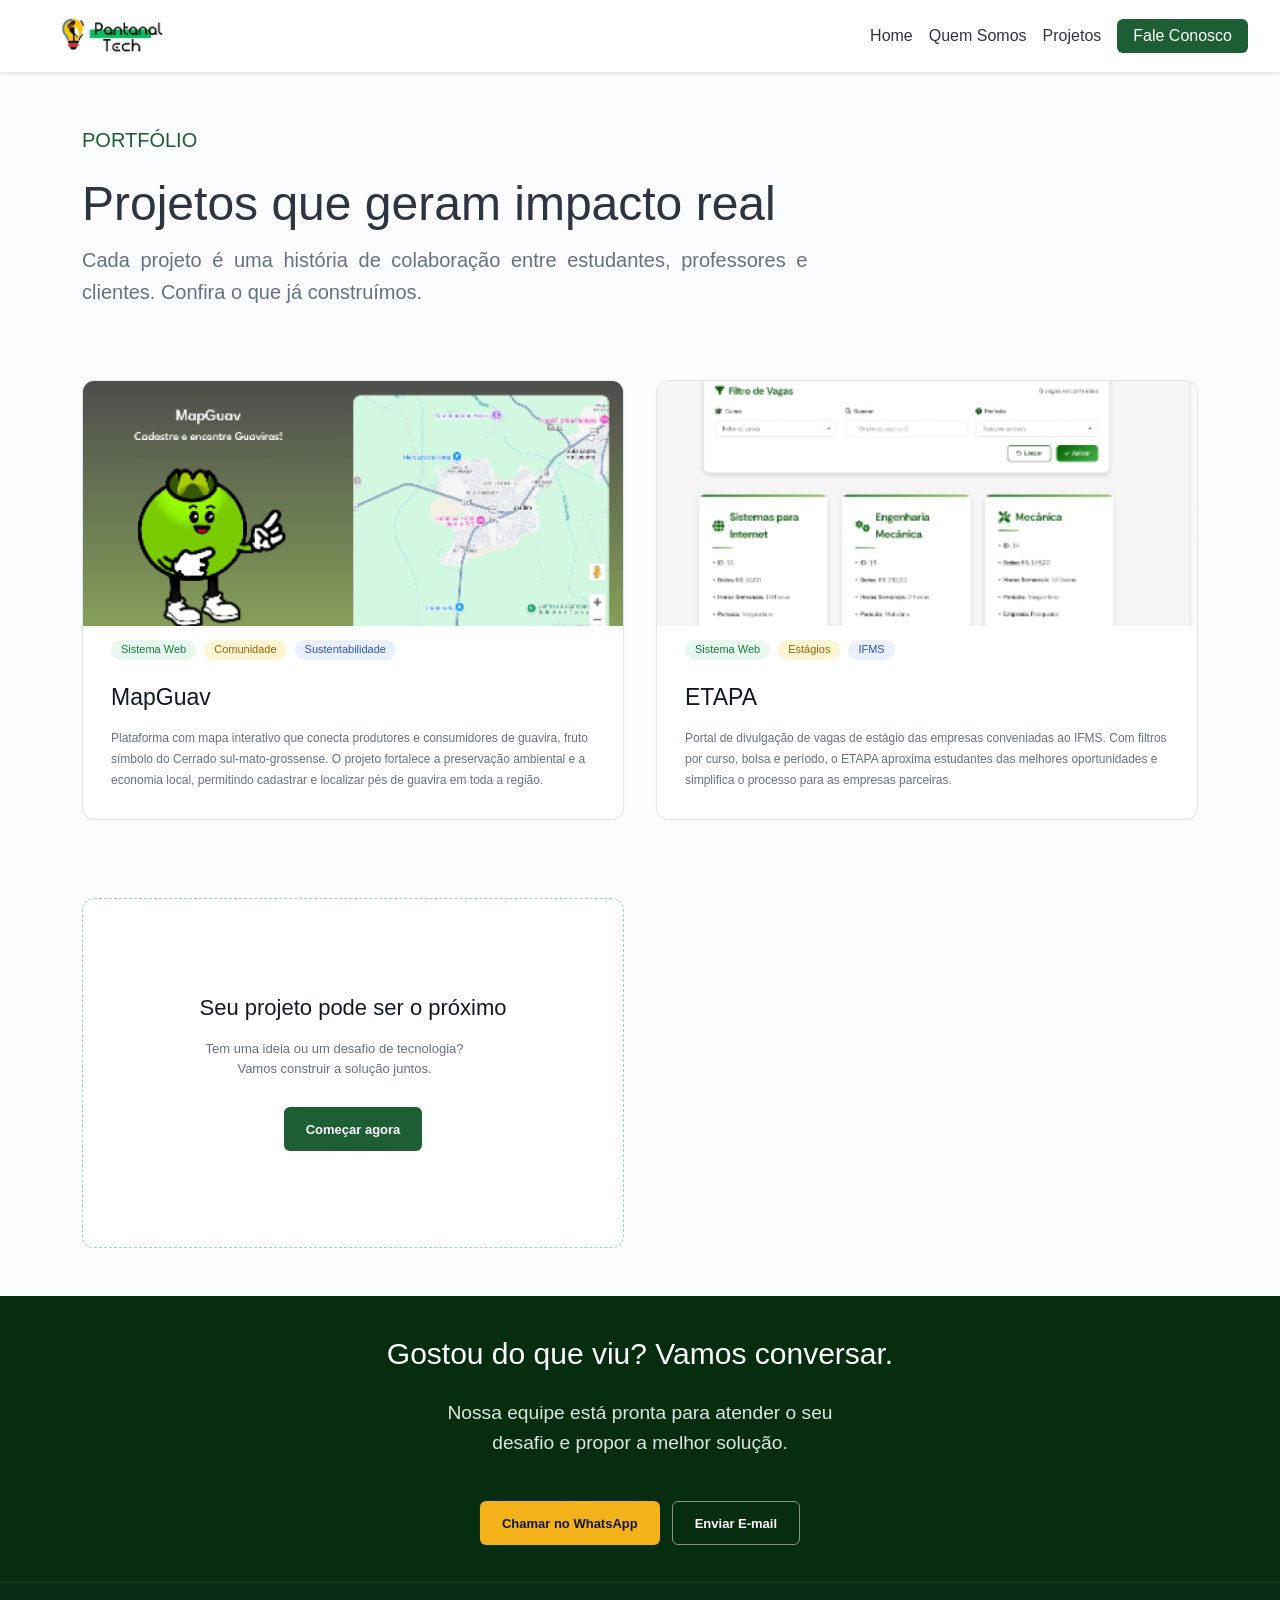
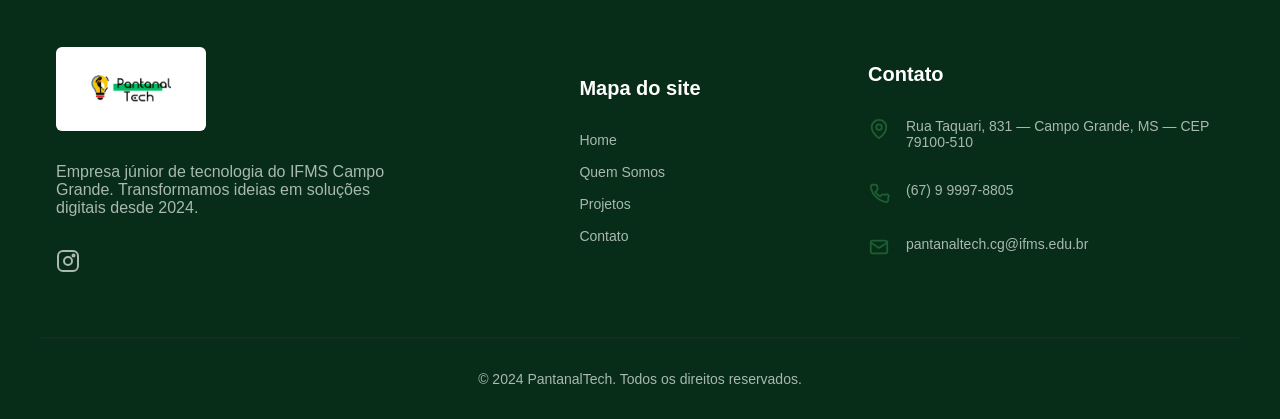
<file: pages/projetos.html>
<!DOCTYPE html>
<html lang="pt-br">
<head>
    <meta charset="UTF-8">
    <meta name="viewport" content="width=device-width, initial-scale=1.0">

    <link rel="stylesheet" href="../css/variables.css">
    <link rel="stylesheet" href="../css/global.css">
    <link rel="stylesheet" href="../css/projetos.css">
    <link rel="stylesheet" href="../components/Header/Header.css">
    <link rel="stylesheet" href="../components/Footer/Footer.css">

    <script type="module" src="../components/Header/Header.js"></script>
    <script type="module" src="../components/Footer/Footer.js"></script>
    <title>Projetos</title>
</head>
<body>
    <header-component></header-component>
    <main class="projetos-page">
        <section class="projetos-hero" aria-labelledby="titulo-projetos">
            <div class="projetos-container">
                <p class="projetos-label">Portfólio</p>
                <h1 id="titulo-projetos">Projetos que geram impacto real</h1>
                <p class="projetos-intro">
                    Cada projeto &eacute; uma hist&oacute;ria de colabora&ccedil;&atilde;o entre estudantes, professores e clientes.
                    Confira o que j&aacute; constru&iacute;mos.
                </p>
            </div>
        </section>

        <section class="projetos-lista" aria-label="Lista de projetos">
            <div class="projetos-container projetos-grid">
                <article class="projeto-card">
                    <img
                        class="projeto-card__imagem"
                        src="../assets/MapGuav.png"
                        alt="Interface ilustrada do projeto MapGuav com mascote e mapa"
                    >

                    <div class="projeto-card__conteudo">
                        <div class="projeto-card__tags" aria-label="Categorias do projeto">
                            <span class="tag tag--verde">Sistema Web</span>
                            <span class="tag tag--amarelo">Comunidade</span>
                            <span class="tag tag--azul">Sustentabilidade</span>
                        </div>

                        <h2>MapGuav</h2>
                        <p>
                            Plataforma com mapa interativo que conecta produtores e consumidores de guavira,
                            fruto s&iacute;mbolo do Cerrado sul-mato-grossense. O projeto fortalece a preserva&ccedil;&atilde;o
                            ambiental e a economia local, permitindo cadastrar e localizar p&eacute;s de guavira em toda a regi&atilde;o.
                        </p>
                    </div>
                </article>

                <article class="projeto-card">
                    <img
                        class="projeto-card__imagem"
                        src="../assets/etapa.png"
                        alt="Interface ilustrada do portal ETAPA com filtros e vagas de estagio"
                    >

                    <div class="projeto-card__conteudo">
                        <div class="projeto-card__tags" aria-label="Categorias do projeto">
                            <span class="tag tag--verde">Sistema Web</span>
                            <span class="tag tag--amarelo">Est&aacute;gios</span>
                            <span class="tag tag--azul">IFMS</span>
                        </div>

                        <h2>ETAPA</h2>
                        <p>
                            Portal de divulga&ccedil;&atilde;o de vagas de est&aacute;gio das empresas conveniadas ao IFMS.
                            Com filtros por curso, bolsa e per&iacute;odo, o ETAPA aproxima estudantes das melhores
                            oportunidades e simplifica o processo para as empresas parceiras.
                        </p>
                    </div>
                </article>

                <article class="projeto-convite">
                    <div>
                        <h2>Seu projeto pode ser o pr&oacute;ximo</h2>
                        <p>
                            Tem uma ideia ou um desafio de tecnologia? Vamos construir a solu&ccedil;&atilde;o juntos.
                        </p>
                    </div>

                    <a class="botao botao--primario" href="https://mail.google.com/mail/?view=cm&fs=1&to=pantanaltech.cg@ifms.edu.br&su=Quero%20começar%20um%20projeto&body=Olá,%20gostaria%20de%20iniciar%20um%20projeto%20com%20a%20Pantanal%20Tech.%20Podemos%20agendar%20uma%20reunião?" target="_blank" rel="noopener noreferrer">
                        Come&ccedil;ar agora
                    </a>
                </article>
            </div>
        </section>


        <section class="projetos-cta" aria-labelledby="titulo-contato-projetos">
            <div class="projetos-container projetos-cta__conteudo">
                <h2 id="titulo-contato-projetos">Gostou do que viu? Vamos conversar.</h2>
                <p>Nossa equipe est&aacute; pronta para atender o seu desafio e propor a melhor solu&ccedil;&atilde;o.</p>

                <div class="projetos-cta__acoes">
                    <a class="botao botao--destaque" href="https://wa.me/5567999519803" target="_blank" rel="noopener">
                        Chamar no WhatsApp
                    </a>
                    <a class="botao botao--contorno" href="https://mail.google.com/mail/?view=cm&fs=1&to=pantanaltech.cg@ifms.edu.br&su=Quero%20começar%20um%20projeto&body=Olá,%20gostaria%20de%20iniciar%20um%20projeto%20com%20a%20Pantanal%20Tech.%20Podemos%20agendar%20uma%20reunião?"
                        target="_blank" rel="noopener noreferrer">
                        Enviar E-mail
                    </a>
                </div>
            </div>
        </section>
    </main>

    <footer-component></footer-component>
</body>
</html>
</file>
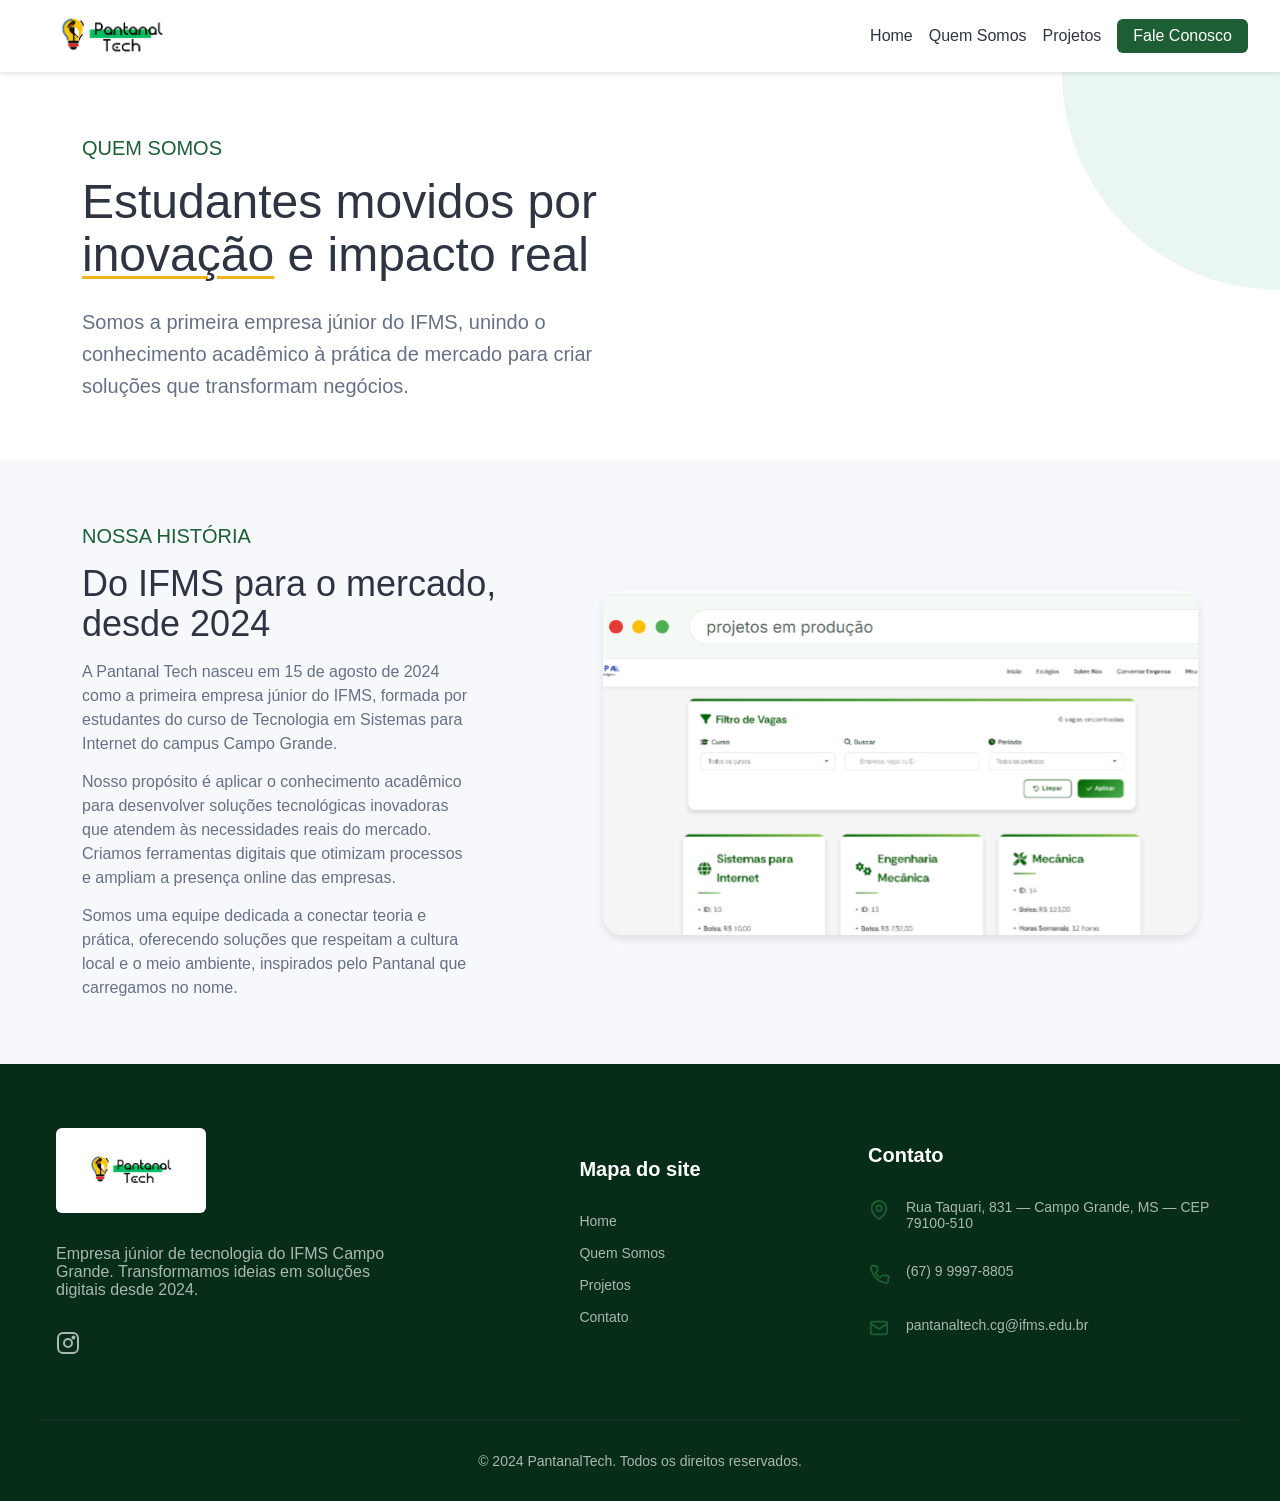
<file: pages/quemsomos.html>
<!DOCTYPE html>
<html lang="pt-br">
<head>
    <meta charset="UTF-8">
    <meta name="viewport" content="width=device-width, initial-scale=1.0">

    <link rel="stylesheet" href="../css/variables.css">
    <link rel="stylesheet" href="../css/global.css">
    <link rel="stylesheet" href="../css/quemsomos.css">
    <link rel="stylesheet" href="../components/Header/Header.css">
    <link rel="stylesheet" href="../components/Footer/Footer.css">

    <script type="module" src="../components/Header/Header.js"></script>
    <script type="module" src="../components/Footer/Footer.js"></script>
    <title>Quem Somos</title>
</head>
<body>
    <header-component></header-component>

    <!-- Introduzir o conteúdo da página -->

    <main class="quem-somos">
        <section class="quem-somos__hero" aria-labelledby="quem-somos-titulo">
            <div class="quem-somos__container quem-somos__hero-conteudo">
                <p class="quem-somos__rotulo">Quem somos</p>
                <h1 id="quem-somos-titulo">
                    Estudantes movidos por<br>
                    <span>inova&ccedil;&atilde;o</span> e impacto real
                </h1>
                <p class="quem-somos__introducao">
                    Somos a primeira empresa j&uacute;nior do IFMS, unindo o conhecimento
                    acad&ecirc;mico &agrave; pr&aacute;tica de mercado para criar solu&ccedil;&otilde;es que
                    transformam neg&oacute;cios.
                </p>
            </div>
        </section>

        <section class="quem-somos__historia" aria-labelledby="nossa-historia-titulo">
            <div class="quem-somos__container quem-somos__historia-conteudo">
                <div class="quem-somos__texto">
                    <p class="quem-somos__rotulo">Nossa hist&oacute;ria</p>
                    <h2 id="nossa-historia-titulo">Do IFMS para o mercado,<br>desde 2024</h2>
                    <p>A Pantanal Tech nasceu em 15 de agosto de 2024 como a primeira empresa j&uacute;nior do IFMS, formada por estudantes do curso de Tecnologia em Sistemas para Internet do campus Campo Grande.</p>
                    <p>Nosso prop&oacute;sito &eacute; aplicar o conhecimento acad&ecirc;mico para desenvolver solu&ccedil;&otilde;es tecnol&oacute;gicas inovadoras que atendem &agrave;s necessidades reais do mercado. Criamos ferramentas digitais que otimizam processos e ampliam a presen&ccedil;a online das empresas.</p>
                    <p>Somos uma equipe dedicada a conectar teoria e pr&aacute;tica, oferecendo solu&ccedil;&otilde;es que respeitam a cultura local e o meio ambiente, inspirados pelo Pantanal que carregamos no nome.</p>
                </div>
                <figure class="quem-somos__imagem">
                    <svg width="659" height="420" viewBox="0 0 659 420" fill="none" xmlns="http://www.w3.org/2000/svg" xmlns:xlink="http://www.w3.org/1999/xlink">
                        <rect width="659" height="420" rx="70" fill="url(#pattern0_2039_872)"/>
                        <defs>
                        <pattern id="pattern0_2039_872" patternContentUnits="objectBoundingBox" width="1" height="1">
                        <use xlink:href="#image0_2039_872" transform="matrix(0.00116941 0 0 0.00183486 -0.00136624 0.088582)"/>
                        </pattern>
                        <image id="image0_2039_872" width="856" height="545" preserveAspectRatio="none" xlink:href="[data-uri]"/>
                        </defs>
                    </svg>
                </figure>
            </div>
        </section>
    </main>

    <footer-component></footer-component>
</body>
</html>
</file>
<file: css/variables.css>
:root {

    /* ===========================
       CORES PRINCIPAIS
    =========================== */

    --verde-principal: #1D5E35;
    --verde-escuro: #072C17;
    --verde-claro: #EAF7F0;
    --verde-hover: #164B2A;

    --amarelo-destaque: #F3B21A;
    --amarelo-hover: #D99C13;


    /* ===========================
       FUNDOS
    =========================== */

    --fundo-branco: #FFFFFF;
    --fundo-pagina: #F7F8FC;
    --fundo-secao: #F2F4F7;
    --fundo-escuro: var(--verde-escuro);


    /* ===========================
       TEXTOS
    =========================== */

    --texto-principal: #2E3442;
    --texto-secundario: #667085;
    --texto-claro: #FFFFFF;
    --texto-destaque: var(--verde-principal);

    --color-primary: var(--texto-principal);
    --color-secondary: var(--texto-secundario);


    /* ===========================
       BORDAS
    =========================== */

    --borda-padrao: #E7EAF0;
    --borda-clara: #F2F4F7;


    /* ===========================
       BOTÕES E LINKS
    =========================== */

    --botao-primario: var(--verde-principal);
    --botao-primario-hover: var(--verde-hover);

    --botao-destaque: var(--amarelo-destaque);
    --botao-destaque-hover: var(--amarelo-hover);

    --link: var(--verde-principal);
    --link-hover: var(--verde-hover);


    /* ===========================
       ESPAÇAMENTOS
    =========================== */

    --espaco-pequeno: 8px;
    --espaco-medio: 16px;
    --espaco-grande: 32px;
    --espaco-secao: 80px;


    /* ===========================
       BORDAS E SOMBRAS
    =========================== */

    --raio-pequeno: 6px;
    --raio-medio: 12px;
    --raio-grande: 20px;

    --sombra-card: 0 10px 30px rgba(0, 0, 0, 0.08);


    /* ===========================
       TRANSIÇÃO
    =========================== */

    --transicao-padrao: 0.2s ease;


    /* ===========================
       LAYOUT
    =========================== */

    --largura-maxima: 1200px;
    --altura-header: 72px;
}
</file>
<file: css/global.css>
*{
    margin: 0;
    padding: 0;
    box-sizing: border-box;
}

body{
    font-family: 'Inter', sans-serif;
    background-color: var(--fundo-pagina);
    color: var(--texto-principal);
}

img,
svg{
    max-width: 100%;
}

@media (max-width: 768px){
    body{
        overflow-x: hidden;
    }
}
</file>
<file: css/projetos.css>
.projetos-page {
    background: #fbfcfd;
    color: #111827;
}

.projetos-container {
    display: flex;
    flex-direction: column;
    width: min(100%, var(--largura-maxima));
    margin: 0 auto;
    padding: 0 42px;
    gap: var(--espaco-medio);
}

.projetos-hero {
    padding: 56px 0 48px;
    background: #fbfcfd;
}

.projetos-label {
    margin-bottom: 12px;
    color: var(--verde-principal);
    font-size: 1.25rem;
    line-height: 1.2;
    text-transform: uppercase;
}

.projetos-hero h1 {
    font-size: 3rem;
    color: var(--texto-principal);
    line-height: 3rem;
    font-weight: normal;
}

.projetos-intro {
    font-size: 1.25rem;
    color: var(--color-secondary);
    line-height: 2rem;
    text-align: justify;
    width: 65%;
}

.projetos-lista {
    padding: 24px 0 48px;
}

.projetos-grid {
    display: grid;
    grid-template-columns: repeat(2, minmax(0, 1fr));
    gap: 78px 32px;
}

.projeto-card {
    overflow: hidden;
    background: var(--fundo-branco);
    border: 1px solid #dfe5ec;
    border-radius: var(--raio-medio);
    box-shadow: 0 1px 2px rgba(16, 24, 40, 0.02);
}

.projeto-card__imagem {
    display: block;
    width: 100%;
    height: 245px;
    object-fit: cover;
    background: #eef3f0;
}

.projeto-card__conteudo {
    padding: 14px 28px 28px;
}

.projeto-card__tags {
    display: flex;
    flex-wrap: wrap;
    gap: 8px;
    margin-bottom: 24px;
}

.tag {
    display: inline-flex;
    align-items: center;
    min-height: 20px;
    padding: 3px 10px;
    border-radius: 999px;
    font-size: 11px;
    font-weight: 500;
    line-height: 1.2;
    white-space: nowrap;
}

.tag--verde {
    background: #e9f8ee;
    color: #177a3d;
}

.tag--amarelo {
    background: #fff4d4;
    color: #9a6400;
}

.tag--azul {
    background: #eaf0ff;
    color: #2c57b7;
}

.projeto-card h2,
.projeto-convite h2,
.projetos-cta h2 {
    color: #111827;
    font-weight: 500;
}

.projeto-card h2 {
    margin-bottom: 16px;
    font-size: 23px;
    line-height: 1.2;
}

.projeto-card p {
    color: var(--texto-secundario);
    font-size: 12px;
    line-height: 1.75;
}

.projeto-convite {
    display: flex;
    flex-direction: column;
    align-items: center;
    justify-content: center;
    min-height: 350px;
    gap: 28px;
    padding: 48px 34px;
    text-align: center;
    background: var(--fundo-branco);
    border: 1px dashed #8ee0aa;
    border-radius: var(--raio-medio);
}

.projeto-convite h2 {
    margin-bottom: 16px;
    font-size: 22px;
    line-height: 1.3;
}

.projeto-convite p {
    max-width: 270px;
    color: var(--texto-secundario);
    font-size: 13px;
    line-height: 1.55;
    justify-self: center;
}

.botao {
    display: inline-flex;
    align-items: center;
    justify-content: center;
    gap: 8px;
    min-height: 44px;
    padding: 0 22px;
    border-radius: var(--raio-pequeno);
    font-size: 13px;
    font-weight: 700;
    line-height: 1;
    text-decoration: none;
    transition:
        background-color var(--transicao-padrao),
        border-color var(--transicao-padrao),
        color var(--transicao-padrao),
        transform var(--transicao-padrao);
}

.botao:hover {
    transform: translateY(-1px);
}

.botao:focus-visible {
    outline: 3px solid rgba(29, 94, 53, 0.28);
    outline-offset: 3px;
}

.botao--primario {
    background: var(--botao-primario);
    color: var(--texto-claro);
}

.botao--primario:hover {
    background: var(--botao-primario-hover);
}

.projetos-cta {
    padding: 40px 0 38px;
    background: #072d11;
    box-shadow: inset 0 -1px 0 rgba(255, 255, 255, 0.08);
}

.projetos-cta__conteudo {
    display: flex;
    flex-direction: column;
    align-items: center;
    text-align: center;
}

.projetos-cta h2 {
    color: var(--texto-claro);
    font-size: 30px;
    line-height: 1.2;
}

.projetos-cta p {
    max-width: 420px;
    margin-top: 10px;
    color: #dce7df;
    font-size: 1.2rem;
    line-height: 1.6;
}

.projetos-cta__acoes {
    display: flex;
    flex-wrap: wrap;
    justify-content: center;
    gap: 12px;
    margin-top: 26px;
}

.botao--destaque {
    background: var(--botao-destaque);
    color: #101828;
}

.botao--destaque:hover {
    background: var(--botao-destaque-hover);
}

.botao--contorno {
    color: var(--texto-claro);
    border: 1px solid rgba(255, 255, 255, 0.5);
}

.botao--contorno:hover {
    border-color: var(--texto-claro);
    background: rgba(255, 255, 255, 0.08);
}

@media (max-width: 768px) {
    .projetos-container {
        padding: 0 24px;
    }

    .projetos-intro {
        width: 100%;
    }

    .projetos-grid {
        grid-template-columns: 1fr;
        gap: 32px;
    }
}

@media (max-width: 480px) {
    .projetos-container {
        padding: 0 16px;
    }

    .projetos-hero {
        padding: 40px 0;
    }

    .projetos-hero h1 {
        font-size: 2.25rem;
        line-height: 2.5rem;
    }

    .projetos-intro,
    .projetos-cta p {
        font-size: 1rem;
        line-height: 1.6;
    }

    .projeto-card__imagem {
        height: auto;
        aspect-ratio: 16 / 9;
    }

    .projeto-card__conteudo {
        padding: 14px 20px 20px;
    }

    .projeto-convite {
        min-height: auto;
        padding: 40px 24px;
    }

    .projetos-cta h2 {
        font-size: 1.75rem;
    }

    .projetos-cta__acoes {
        width: 100%;
        flex-direction: column;
    }

    .projetos-cta__acoes .botao {
        width: 100%;
    }
}
</file>
<file: components/Header/Header.css>
.cabecalho{
    position: relative;
    display: flex;
    justify-content: space-between;
    align-items: center;
    padding: 1rem 2rem;
    height: var(--altura-header);
    background-color: var(--fundo-branco);
    box-shadow: 0 2px 4px rgba(0, 0, 0, 0.1);
    z-index: 1000;
}

.logo{
    height: 90px;
    width: auto;
}

.menu{
    display: flex;
    align-items: center;
    gap: 1rem;
}

.menu-link{
    text-decoration: none;
    color: var(--texto-principal);
    font-weight: 500;
    transition: color 0.3s;
}

.menu-link:hover{
    color: var(--link-hover);
}

.menu-btn{
    background-color: var(--botao-primario);
    color: var(--texto-claro);
    border: none;
    padding: 0.5rem 1rem;
    border-radius: var(--raio-pequeno);
    text-decoration: none;
    transition: background-color 0.3s;
}

.menu-btn:hover{
    background-color: var(--botao-primario-hover);
}

@media (max-width: 768px){
    .cabecalho{
        height: auto;
        min-height: var(--altura-header);
        padding: 0.75rem 1rem;
        gap: 0.75rem;
    }

    .logo{
        height: 64px;
    }

    .menu{
        justify-content: flex-end;
        flex-wrap: wrap;
        gap: 0.75rem;
    }
}

@media (max-width: 480px){
    .cabecalho{
        flex-direction: column;
    }

    .menu{
        justify-content: center;
    }
}
</file>
<file: components/Footer/Footer.css>
.rodape{
    display: flex;
    flex-direction: column;
    justify-content: space-around;
    align-items: center;
    background-color: var(--fundo-escuro);
    color: #A9B8B0;
}

.rodape__container{
    max-width: var(--largura-maxima);
    padding: 32px 16px;
    display: grid;
    grid-template-columns: 1.5fr 1.5fr 1.5fr;
    gap: 50px;
    border-bottom: 2px solid #142D22;
    place-items: center;
}

.rodape__informacoes{
    display: flex;
    flex-direction: column;
    gap: var(--espaco-grande);
    padding: var(--espaco-grande) 0;
}

.rodape__informacoes img{
    width: 150px;
    height: auto;
    border-radius: var(--raio-pequeno);
}

.rodape__informacoes #instagram{
    width: 24px;
    height: 24px;
}

.rodape__titulo{
    font-size: 20px;
    color: var(--texto-claro);
}

.rodape__mapasite{
    display: flex;
    flex-direction: column;
    gap: var(--espaco-grande);
    padding: var(--espaco-grande) 0;
    font-size: 14px;
}

.rodape__mapasite .rodape__links{
    display: flex;
    flex-direction: column;
    gap: var(--espaco-medio);
    list-style: none;
}

.rodape__link{
    text-decoration: none;
    color: #A9B8B0;
    transition: color 0.3s ease;
}

.rodape__link:hover{
    color: var(--verde-hover);
}

.rodape__contato{
    display: flex;
    flex-direction: column;
    gap: var(--espaco-grande);
    padding: var(--espaco-grande) 0;
    font-size: 14px;
}

.rodape__contato .contato-item {
    display: flex;
    align-items: flex-start;
    gap: 16px;
}

.rodape__contato .icone {
    width: 22px;
    height: 22px;
    color: var(--verde-principal);
    flex-shrink: 0;
}

.rodape__direitos{
    padding: var(--espaco-grande) 0;
    font-size: 14px;
}

@media (max-width: 768px){
    .rodape__container{
        width: 100%;
        grid-template-columns: 1fr;
        gap: 0;
        padding: 1.5rem;
        place-items: start;
    }

    .rodape__informacoes,
    .rodape__mapasite,
    .rodape__contato{
        width: 100%;
        padding: 1.5rem 0;
    }

    .rodape__direitos{
        padding: 1.5rem;
        text-align: center;
    }
}
</file>
<file: css/quemsomos.css>
.quem-somos { color: var(--texto-principal); }

.quem-somos__container {
    width: min(100%, var(--largura-maxima));
    margin: 0 auto;
    padding: 0 42px;
}

.quem-somos__hero {
    position: relative;
    overflow: hidden;
    padding: 64px 0 58px;
    background: var(--fundo-branco);
}

.quem-somos__hero::after {
    position: absolute;
    top: 0;
    right: 0;
    width: min(17vw, 250px);
    height: min(17vw, 250px);
    content: "";
    background: var(--verde-claro);
    border-radius: 0 0 0 100%;
}

.quem-somos__hero-conteudo { position: relative; z-index: 1; }

.quem-somos__rotulo {
    margin-bottom: 16px;
    color: var(--verde-principal);
    font-size: 1.25rem;
    font-weight: 400;
    line-height: 1.2;
    text-transform: uppercase;
}

.quem-somos h1, .quem-somos h2 { color: var(--texto-principal); font-weight: 400; }

.quem-somos h1 { max-width: 660px; font-size: 3rem; line-height: 1.1; }

.quem-somos h1 span {
    text-decoration: underline;
    text-decoration-color: var(--amarelo-destaque);
    text-decoration-thickness: 3px;
    text-underline-offset: 5px;
}

.quem-somos__introducao {
    max-width: 590px;
    margin-top: 24px;
    color: var(--texto-secundario);
    font-size: 1.25rem;
    line-height: 2rem;
}

.quem-somos__historia { padding: 64px 0; background: var(--fundo-pagina); }

.quem-somos__historia-conteudo {
    display: grid;
    grid-template-columns: minmax(0, 0.86fr) minmax(0, 1.14fr);
    align-items: center;
    gap: 72px;
}

.quem-somos__texto h2 { margin-bottom: 16px; font-size: 2.25rem; line-height: 1.12; }

.quem-somos__texto > p:not(.quem-somos__rotulo) {
    max-width: 390px;
    margin-top: 14px;
    color: var(--texto-secundario);
    font-size: 1rem;
    line-height: 1.5rem;
}

.quem-somos__imagem {
    position: relative;
    margin: 0;
    padding: 0;
    background: transparent;
    aspect-ratio: 1.72;
    overflow: hidden;
    border-radius: var(--raio-grande);
    box-shadow: 0 4px 8px rgba(0, 0, 0, 0.1);
}

.quem-somos__imagem svg {
    position: absolute;
    top: -10%;
    left: -3.5%;
    display: block;
    width: 111.5%;
    max-width: none;
    height: auto;
}

@media (max-width: 900px) {
    .quem-somos__container { padding: 0 24px; }
    .quem-somos__hero { padding: 52px 0; }
    .quem-somos__historia-conteudo { grid-template-columns: 1fr; gap: 36px; }
    .quem-somos__texto > p:not(.quem-somos__rotulo) { max-width: none; }
    .quem-somos__imagem { max-width: 680px; margin: 0 auto; }
}

@media (max-width: 650px) {
    .quem-somos__container { padding: 0 16px; }
    .quem-somos__hero::after { width: 150px; height: 150px; }
    .quem-somos__hero { padding: 40px 0; }
    .quem-somos h1 { font-size: 2.5rem; line-height: 1.15; }
    .quem-somos__texto h2 { font-size: 1.875rem; }
    .quem-somos h1 br,
    .quem-somos__texto h2 br { display: none; }
    .quem-somos__rotulo { font-size: 1rem; }
    .quem-somos__introducao { font-size: 1rem; line-height: 1.6rem; }
    .quem-somos__texto > p:not(.quem-somos__rotulo) { font-size: 1rem; line-height: 1.5rem; }
    .quem-somos__historia { padding: 48px 0; }
    .quem-somos__imagem { width: 100%; }
}
</file>
